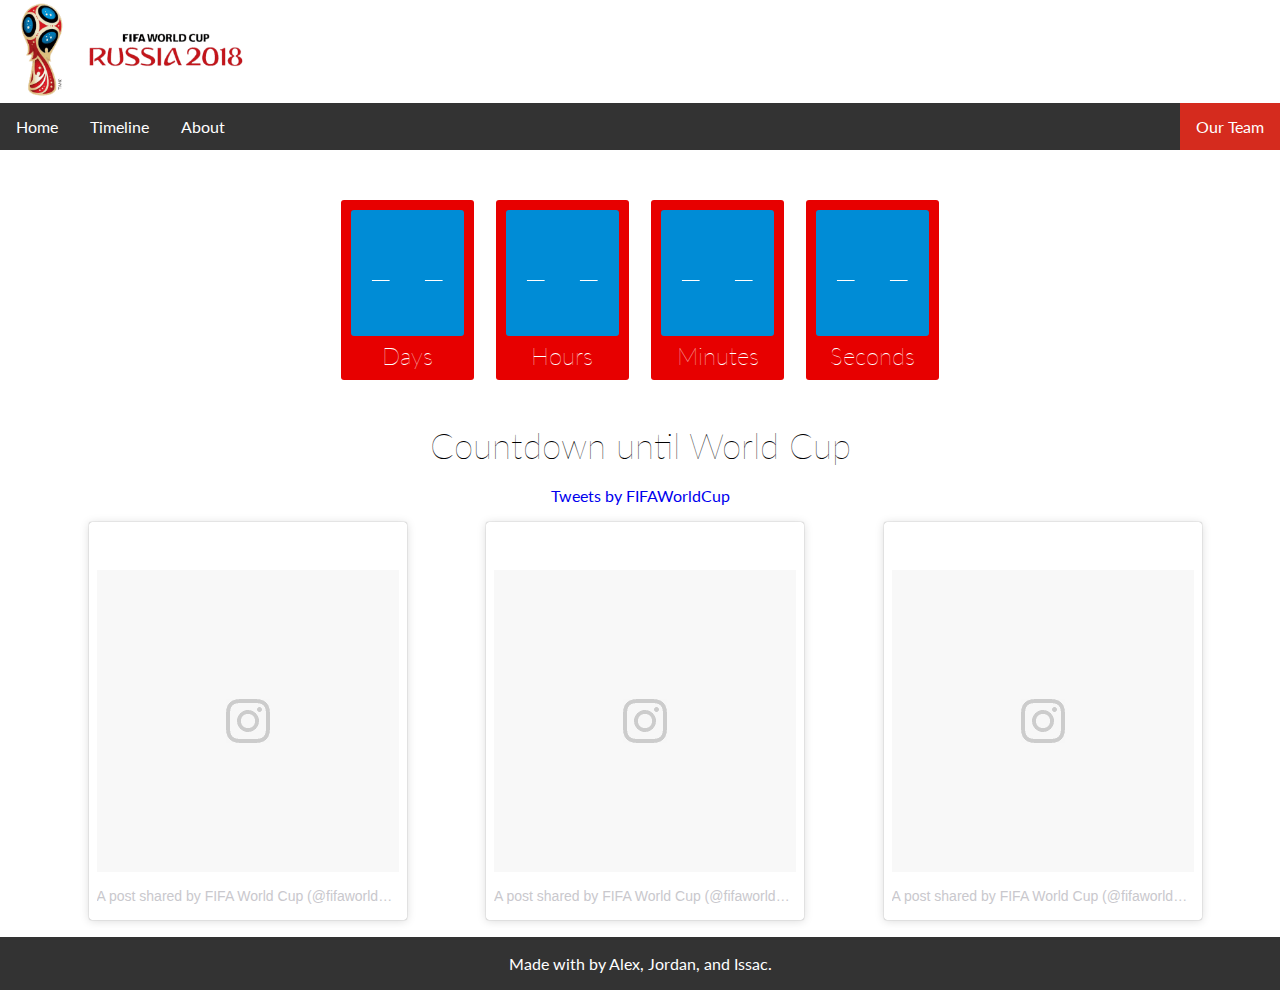
<file: views/index.html>
<!DOCTYPE html>
<html>
<!-- This website was developed by Alex Flores-Veliz, Jordan Falcon and Isaac Atif. -->
<!--
░░░░░░░░░▄░░░░░░░░░░░░░░▄░░░░
░░░░░░░░▌▒█░░░░░░░░░░░▄▀▒▌░░░
░░░░░░░░▌▒▒█░░░░░░░░▄▀▒▒▒▐░░░
░░░░░░░▐▄▀▒▒▀▀▀▀▄▄▄▀▒▒▒▒▒▐░░░
░░░░░▄▄▀▒░▒▒▒▒▒▒▒▒▒█▒▒▄█▒▐░░░
░░░▄▀▒▒▒░░░▒▒▒░░░▒▒▒▀██▀▒▌░░░ 
░░▐▒▒▒▄▄▒▒▒▒░░░▒▒▒▒▒▒▒▀▄▒▒▌░░
░░▌░░▌█▀▒▒▒▒▒▄▀█▄▒▒▒▒▒▒▒█▒▐░░
░▐░░░▒▒▒▒▒▒▒▒▌██▀▒▒░░░▒▒▒▀▄▌░
░▌░▒▄██▄▒▒▒▒▒▒▒▒▒░░░░░░▒▒▒▒▌░
▀▒▀▐▄█▄█▌▄░▀▒▒░░░░░░░░░░▒▒▒▐░
▐▒▒▐▀▐▀▒░▄▄▒▄▒▒▒▒▒▒░▒░▒░▒▒▒▒▌
▐▒▒▒▀▀▄▄▒▒▒▄▒▒▒▒▒▒▒▒░▒░▒░▒▒▐░
░▌▒▒▒▒▒▒▀▀▀▒▒▒▒▒▒░▒░▒░▒░▒▒▒▌░
░▐▒▒▒▒▒▒▒▒▒▒▒▒▒▒░▒░▒░▒▒▄▒▒▐░░
░░▀▄▒▒▒▒▒▒▒▒▒▒▒░▒░▒░▒▄▒▒▒▒▌░░
░░░░▀▄▒▒▒▒▒▒▒▒▒▒▄▄▄▀▒▒▒▒▄▀░░░
░░░░░░▀▄▄▄▄▄▄▀▀▀▒▒▒▒▒▄▄▀░░░░░
░░░░░░░░░▒▒▒▒▒▒▒▒▒▒▀▀░░░░░░░░

Here by a doge.
 -->
<head>
	<title>World Cup</title>
	<link rel="stylesheet" type="text/css" href="../css/index.css">
	<link rel="stylesheet" type="text/css" href="../css/main.css">
	<link href="https://fonts.googleapis.com/css?family=Lato" rel="stylesheet">
	<link rel="stylesheet" href="https://use.fontawesome.com/releases/v5.0.9/css/all.css" integrity="sha384-5SOiIsAziJl6AWe0HWRKTXlfcSHKmYV4RBF18PPJ173Kzn7jzMyFuTtk8JA7QQG1" crossorigin="anonymous">
	<link rel="shortcut icon" type="image/png" href="../images/favicon.png">
	<script src="https://ajax.googleapis.com/ajax/libs/jquery/3.3.1/jquery.min.js"></script>
	<script async defer src="http://www.instagram.com/embed.js"></script>

</head>
<body>
	<header>
	<img id="fifa-wc-trophy" src="../images/fifa-wc-2018.png">
	<nav class="nav">
		<a href="javascript:void(0);" class="nav-icon" onclick="dropDownNav()"><i class="fas fa-bars"></i></a>
		<ul>
       	<li><a href="index.html">Home</a></li>
        <li><a href="timeline.html">Timeline</a></li>
        <li><a href="about.html">About</a></li>
        <li style="float:right"><a class="active" href="team.html">Our Team</a></li>
       </ul>
    </nav>

</header>
	<div class="container">
		<section class="count-down--container">
			<div id="clockdiv">
			  <div>
			    <span class="days">- -</span>
			    <div class="smalltext">Days</div>
			  </div>
			  <div>
			    <span class="hours">- -</span>
			    <div class="smalltext">Hours</div>
			  </div>
			  <div>
			    <span class="minutes">- -</span>
			    <div class="smalltext">Minutes</div>
			  </div>
			  <div>
			    <span class="seconds">- -</span>
			    <div class="smalltext">Seconds</div>
			  </div>
			</div>
			<h1 id="count-down--caption">Countdown until World Cup</h1>
		</section>
		
		<section class="twitter-section">
			<a class="twitter-timeline" data-lang="en" data-width="800" data-height="500" data-link-color="#E81C4F" href="https://twitter.com/FIFAWorldCup?ref_src=twsrc%5Etfw">Tweets by FIFAWorldCup</a> <script async src="https://platform.twitter.com/widgets.js" charset="utf-8"></script>
		</section>
		
		<section class="instagram-section">
			
			<ul>
				<li>
				<blockquote class="instagram-media" data-instgrm-permalink="https://www.instagram.com/p/BhKcRTdhRDK/" data-instgrm-version="8" style=" background:#FFF; border:0; border-radius:3px; box-shadow:0 0 1px 0 rgba(0,0,0,0.5),0 1px 10px 0 rgba(0,0,0,0.15); margin: 1px; max-width:658px; padding:0; width:99.375%; width:-webkit-calc(100% - 2px); width:calc(100% - 2px);"><div style="padding:8px;"> <div style=" background:#F8F8F8; line-height:0; margin-top:40px; padding:50% 0; text-align:center; width:100%;"> <div style=" background:url([data-uri]); display:block; height:44px; margin:0 auto -44px; position:relative; top:-22px; width:44px;"></div></div><p style=" color:#c9c8cd; font-family:Arial,sans-serif; font-size:14px; line-height:17px; margin-bottom:0; margin-top:8px; overflow:hidden; padding:8px 0 7px; text-align:center; text-overflow:ellipsis; white-space:nowrap;"><a href="https://www.instagram.com/p/BhKcRTdhRDK/" style=" color:#c9c8cd; font-family:Arial,sans-serif; font-size:14px; font-style:normal; font-weight:normal; line-height:17px; text-decoration:none;" target="_blank">A post shared by FIFA World Cup (@fifaworldcup)</a> on <time style=" font-family:Arial,sans-serif; font-size:14px; line-height:17px;" datetime="2018-04-04T21:11:41+00:00">Apr 4, 2018 at 2:11pm PDT</time></p></div></blockquote> <script async defer src="//www.instagram.com/embed.js"></script>
				</li>
				<li>
					<blockquote class="instagram-media" data-instgrm-permalink="https://www.instagram.com/p/BhI4GwIh3Ma/" data-instgrm-version="8" style=" background:#FFF; border:0; border-radius:3px; box-shadow:0 0 1px 0 rgba(0,0,0,0.5),0 1px 10px 0 rgba(0,0,0,0.15); margin: 1px; max-width:658px; padding:0; width:99.375%; width:-webkit-calc(100% - 2px); width:calc(100% - 2px);"><div style="padding:8px;"> <div style=" background:#F8F8F8; line-height:0; margin-top:40px; padding:50.0% 0; text-align:center; width:100%;"> <div style=" background:url([data-uri]); display:block; height:44px; margin:0 auto -44px; position:relative; top:-22px; width:44px;"></div></div><p style=" color:#c9c8cd; font-family:Arial,sans-serif; font-size:14px; line-height:17px; margin-bottom:0; margin-top:8px; overflow:hidden; padding:8px 0 7px; text-align:center; text-overflow:ellipsis; white-space:nowrap;"><a href="https://www.instagram.com/p/BhI4GwIh3Ma/" style=" color:#c9c8cd; font-family:Arial,sans-serif; font-size:14px; font-style:normal; font-weight:normal; line-height:17px; text-decoration:none;" target="_blank">A post shared by FIFA World Cup (@fifaworldcup)</a> on <time style=" font-family:Arial,sans-serif; font-size:14px; line-height:17px;" datetime="2018-04-04T06:36:26+00:00">Apr 3, 2018 at 11:36pm PDT</time></p></div></blockquote> <script async defer src="//www.instagram.com/embed.js"></script>
				</li>
				<li>
					<blockquote class="instagram-media" data-instgrm-permalink="https://www.instagram.com/p/BhGy_8rhX3p/" data-instgrm-version="8" style=" background:#FFF; border:0; border-radius:3px; box-shadow:0 0 1px 0 rgba(0,0,0,0.5),0 1px 10px 0 rgba(0,0,0,0.15); margin: 1px; max-width:658px; padding:0; width:99.375%; width:-webkit-calc(100% - 2px); width:calc(100% - 2px);"><div style="padding:8px;"> <div style=" background:#F8F8F8; line-height:0; margin-top:40px; padding:50.0% 0; text-align:center; width:100%;"> <div style=" background:url([data-uri]); display:block; height:44px; margin:0 auto -44px; position:relative; top:-22px; width:44px;"></div></div><p style=" color:#c9c8cd; font-family:Arial,sans-serif; font-size:14px; line-height:17px; margin-bottom:0; margin-top:8px; overflow:hidden; padding:8px 0 7px; text-align:center; text-overflow:ellipsis; white-space:nowrap;"><a href="https://www.instagram.com/p/BhGy_8rhX3p/" style=" color:#c9c8cd; font-family:Arial,sans-serif; font-size:14px; font-style:normal; font-weight:normal; line-height:17px; text-decoration:none;" target="_blank">A post shared by FIFA World Cup (@fifaworldcup)</a> on <time style=" font-family:Arial,sans-serif; font-size:14px; line-height:17px;" datetime="2018-04-03T11:13:20+00:00">Apr 3, 2018 at 4:13am PDT</time></p></div></blockquote> <script async defer src="//www.instagram.com/embed.js"></script>
				</li>
			</ul>
		</section>
	</div>
	<div class="footer">
		<p class="love">Made with <i class="far fa-heart"></i> by <a href="">Alex</a>, <a href="">Jordan</a>, and <a href="">Issac</a>.</p>
	</div>
	<script src="../javascript/index.js" type="text/javascript"></script>
	<script src="../javascript/main.js" type="text/javascript"></script>
</body>
</html>
</file>
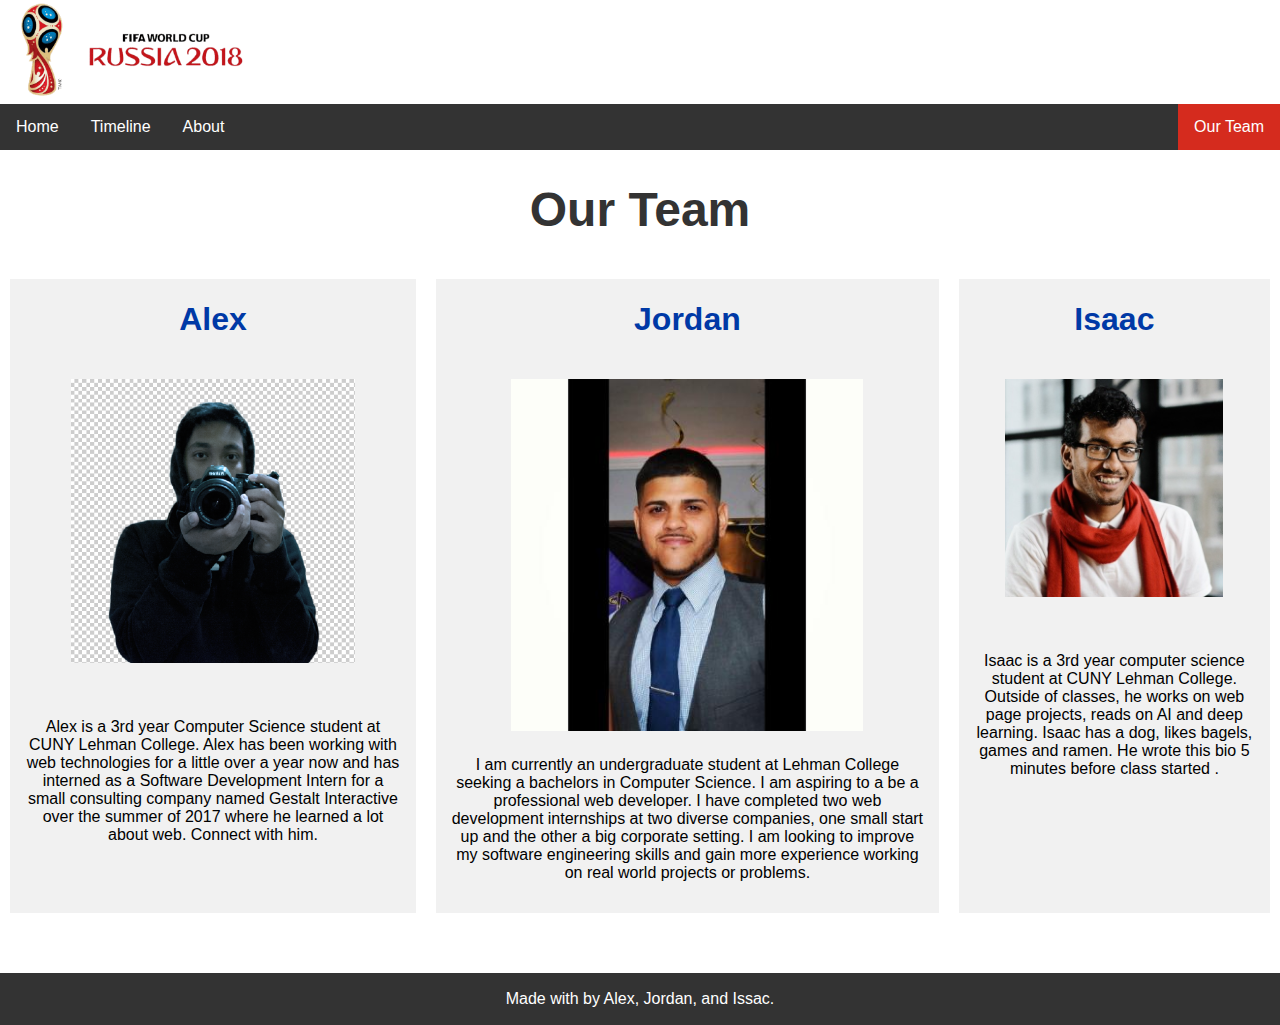
<file: views/team.html>
<!DOCTYPE html>
<html>
<!-- This website was made by Alex Flores-Veliz, Jordan Falcon and Isaac Atif. -->
<head>
	<title>World Cup</title>
	<link rel="stylesheet" type="text/css" href="../css/team.css">
	<link rel="stylesheet" type="text/css" href="../css/main.css">
	<link rel="stylesheet" href="https://use.fontawesome.com/releases/v5.0.9/css/all.css" integrity="sha384-5SOiIsAziJl6AWe0HWRKTXlfcSHKmYV4RBF18PPJ173Kzn7jzMyFuTtk8JA7QQG1" crossorigin="anonymous">
	<link rel="shortcut icon" type="image/png" href="../images/favicon.png">
	<script src="https://ajax.googleapis.com/ajax/libs/jquery/3.3.1/jquery.min.js"></script>
</head>
<body>
	<header>
	<img id="fifa-wc-trophy" src="../images/fifa-wc-2018.png">
	<nav>
        <a href="javascript:void(0);" class="nav-icon" onclick="dropDownNav()"><i class="fas fa-bars"></i></a>
        <ul>
	        <li><a href="index.html">Home</a></li>
	        <li><a href="timeline.html">Timeline</a></li>
	        <li><a href="about.html">About</a></li>
	        <li style="float:right"><a class="active" href="team.html">Our Team</a></li>
       </ul>
    </nav>
	</header>
	<h1 class="team-header">Our Team</h1>
	<div class="flex-container">
		<div class="alex-bio">
			<h1 class="name">Alex</h1>
			<img class="profile-pic" src="../images/profile/alex.png">
			<p class="bio">Alex is a 3rd year Computer Science student at CUNY Lehman College. Alex has been working with web technologies for a little over a year now and has interned as a Software Development Intern for a small consulting company named Gestalt Interactive over the summer of 2017 where he learned a lot about web. Connect with him.</p>
			<a href="https://www.linkedin.com/in/alexfloresveliz/" target="_blank"><i class="fab fa-linkedin fa-fw fa-2x media-links"></i></a>
			<a href="https://github.com/AlexFloresVeliz" target="_blank"><i class="fab fa-github fa-fw fa-2x media-links"></i></a>
			<a href="https://www.alexfv.io/" target="_blank"><i class="fas fa-globe fa-fw fa-2x media-links"></i></a>
			<a href="mailto:hi@alexfv.io"><i class="fas fa-envelope fa-fw fa-2x  media-links"></i></a>
		</div>
		<div class="jordan-bio">
			<h1 class="name">Jordan</h1>
			<img class="profile-pic" style="margin-bottom: -10px;" src="../images/profile/jordan.jpeg">
			<p class="bio">I am currently an undergraduate student at Lehman College seeking a bachelors in Computer Science. I am aspiring to a be a professional web developer. I have completed two web development internships at two diverse companies, one small start up and the other a big corporate setting. I am looking to improve my software engineering skills and gain more experience working on real world projects or problems.</p>
			<a href="https://www.linkedin.com/in/jordanfalcon/" class="media-links" target="_blank"><i class="fab fa-linkedin fa-fw fa-2x"></i></a>
			<a href="https://github.com/j-falcon122" class="media-links" target="_blank"><i class="fab fa-github fa-fw fa-2x"></i></a>
			<a href="#" class="media-links" target="_blank"><i class="fas fa-globe fa-fw fa-2x"></i></a>
			<a href="mailto:add@email.com" class="media-links"><i class="fas fa-envelope fa-fw fa-2x"></i></a>
		</div>
		<div class="isaac-bio">
			<h1 class="name">Isaac</h1>
			<img class="profile-pic" src="../images/profile/isaac.jpeg">
			<p class="bio">Isaac is a 3rd year computer science student at CUNY Lehman College. Outside of classes, he works on web page projects, reads on AI and deep learning. Isaac has a dog, likes bagels, games and ramen. He wrote this bio 5 minutes before class started .</p>
			<a href="https://www.linkedin.com/in/isaac-mohammed-atif-70217471/" class="media-links" target="_blank"><i class="fab fa-linkedin fa-fw fa-2x"></i></a>
			<a href="https://github.com/Isaaclipse" class="media-links" target="_blank"><i class="fab fa-github fa-fw fa-2x"></i></a>
			<a href="#" class="media-links" target="_blank"><i class="fas fa-globe fa-fw fa-2x"></i></a>
			<a href="mailto:add@email.com" class="media-links"><i class="fas fa-envelope fa-fw fa-2x"></i></a>
		</div>
	</div>
		<div class="footer">
		<p class="love">Made with <i class="far fa-heart"></i> by <a href="https://github.com/AlexFloresVeliz" target="_blank">Alex</a>, <a href="https://github.com/j-falcon122" target="_blank">Jordan</a>, and <a href="https://github.com/Isaaclipse" target="_blank">Issac</a>.</p>
	</div>
	<script src="../javascript/main.js" type="text/javascript"></script>
</body>
</html>
</file>
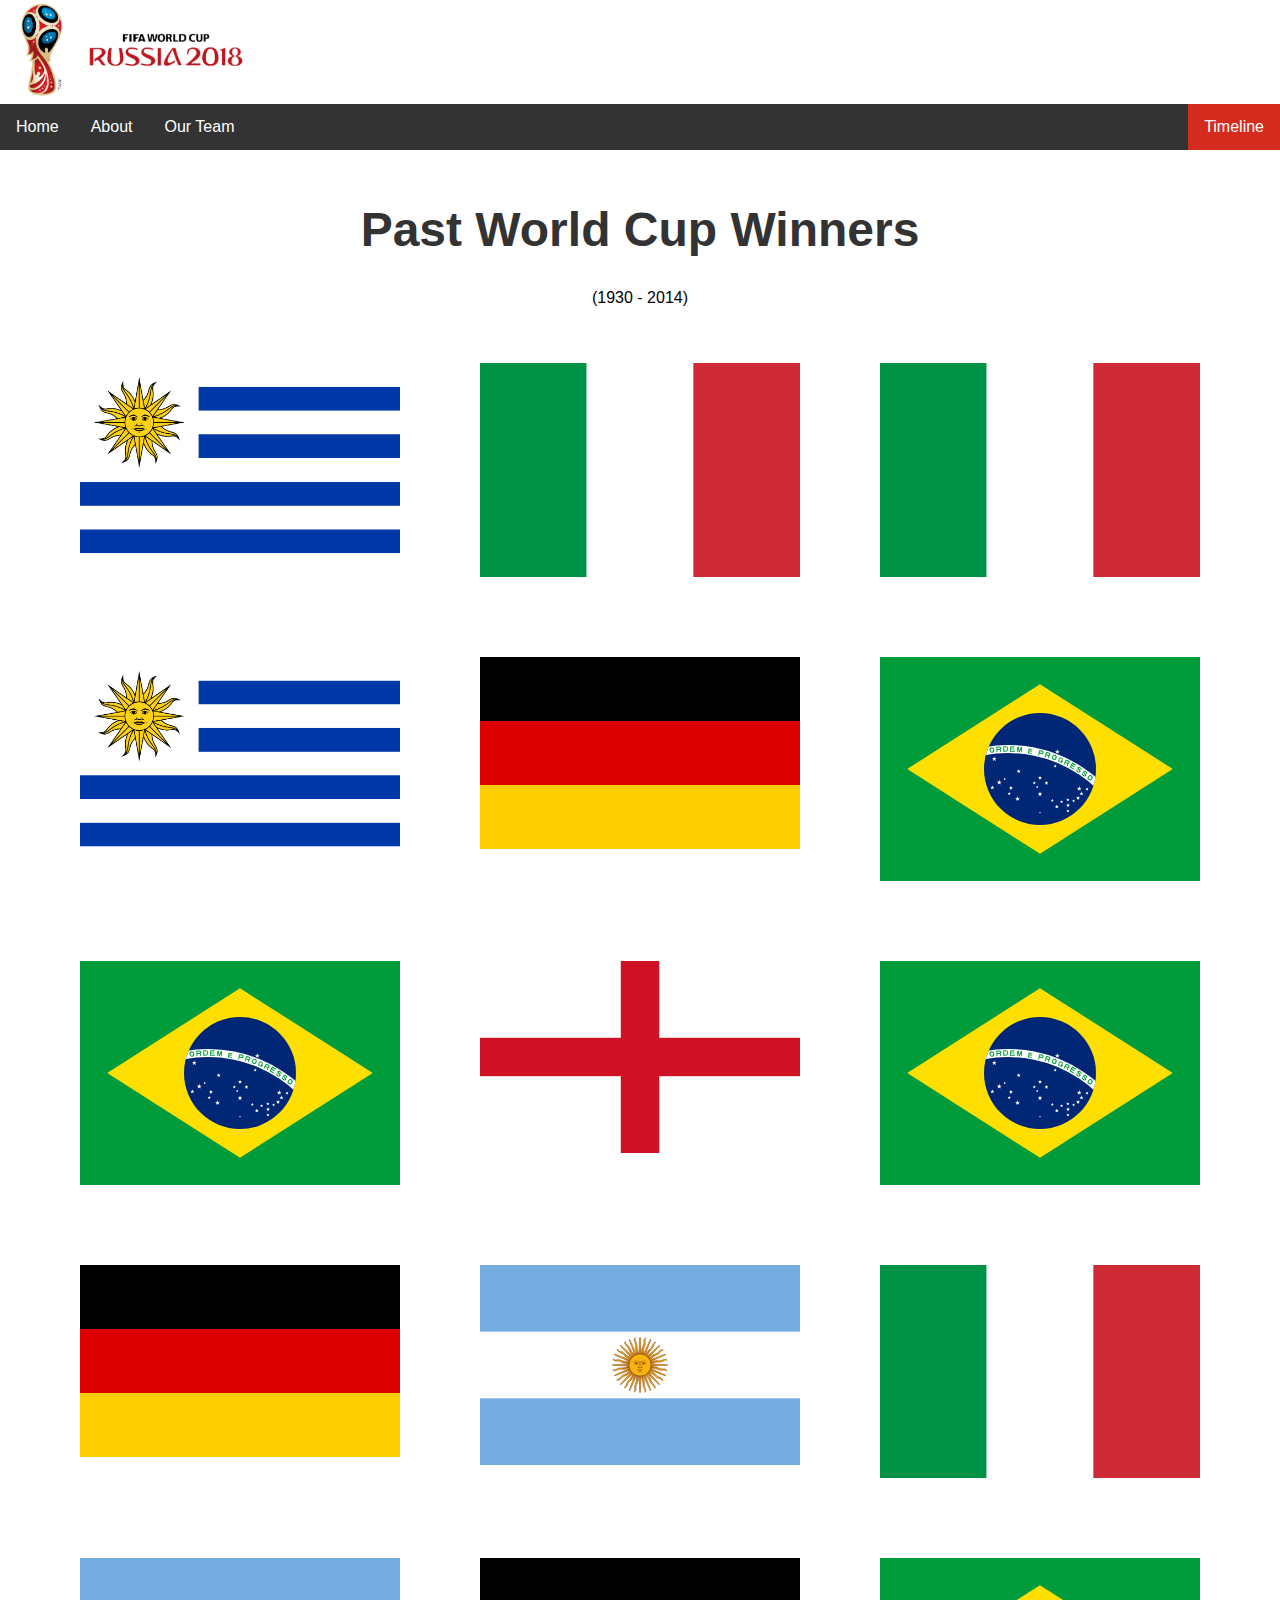
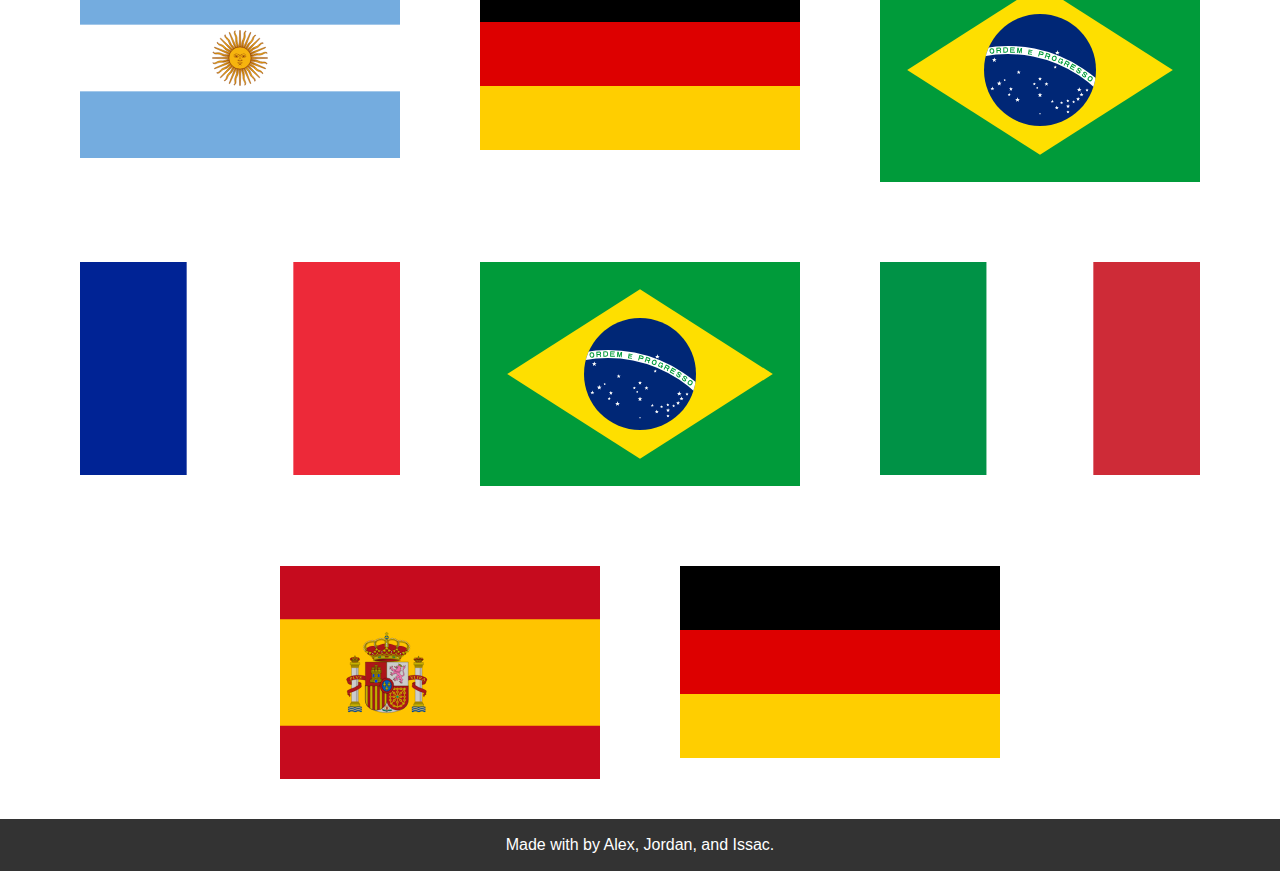
<file: views/timeline.html>
<!DOCTYPE html>
<html>
<!-- This website was made by Alex Flores-Veliz, Jordan Falcon and Isaac Atif. -->
<head>
	<title>World Cup</title>
	<link rel="stylesheet" type="text/css" href="../css/timeline.css">
	<link rel="stylesheet" type="text/css" href="../css/main.css">
	<link rel="stylesheet" href="https://use.fontawesome.com/releases/v5.0.9/css/all.css" integrity="sha384-5SOiIsAziJl6AWe0HWRKTXlfcSHKmYV4RBF18PPJ173Kzn7jzMyFuTtk8JA7QQG1" crossorigin="anonymous">
	<link rel="shortcut icon" type="image/png" href="../images/favicon.png">
	<script src="https://ajax.googleapis.com/ajax/libs/jquery/3.3.1/jquery.min.js"></script>
</head>
<body>
	<header>
	<img id="fifa-wc-trophy" src="../images/fifa-wc-2018.png">
	<nav>
		<a href="javascript:void(0);" class="nav-icon" onclick="dropDownNav()"><i class="fas fa-bars"></i></a>
	   <ul>
        <li><a href="index.html">Home</a></li>
        <li style="float:right"><a class="active" href="timeline.html">Timeline</a></li>
        <li><a href="about.html">About</a></li>
        <li><a href="team.html">Our Team</a></li>
    	</ul>
    </nav>
	</header>
	<div id="timeline">
		<h1 id="winners">Past World Cup Winners</h1>
		<p style="text-align: center;">(1930 - 2014)</p>
		<div class="flex-container">
			<!-- <h2>Uruguay</h2> -->
			<img class="winner" src='../images/winners/uruguay.png' onmouseover="this.src='../images/winners/1930.jpg';" onmouseout="this.src='../images/winners/uruguay.png';" />
			<!-- <h2>Italy</h2> -->
			<img class="winner" src='../images/winners/italy.svg' onmouseover="this.src='../images/winners/1934.jpg';" onmouseout="this.src='../images/winners/italy.svg';" />
			<!-- <h2>Italy</h2> -->
			<img class="winner" src='../images/winners/italy.svg' onmouseover="this.src='../images/winners/1938.jpg';" onmouseout="this.src='../images/winners/italy.svg';" />
			<!-- <h2>Uruguay</h2> -->
			<img class="winner" src='../images/winners/uruguay.png' onmouseover="this.src='../images/winners/1950.jpg';" onmouseout="this.src='../images/winners/uruguay.png';" />
			<!-- <h2>West Germany</h2> -->
			<img class="winner" src='../images/winners/germany.svg' onmouseover="this.src='../images/winners/1954.jpg';" onmouseout="this.src='../images/winners/germany.svg';" />
			<!-- <h2>Brazil</h2> -->
			<img class="winner" src='../images/winners/brazil.svg' onmouseover="this.src='../images/winners/1958.jpg';" onmouseout="this.src='../images/winners/brazil.svg';" />
			<!-- <h2>Brazil</h2> -->
			<img class="winner" src='../images/winners/brazil.svg' onmouseover="this.src='../images/winners/1962.jpg';" onmouseout="this.src='../images/winners/brazil.svg';" />
			<!-- <h2>England</h2> -->
			<img class="winner" src='../images/winners/england.svg' onmouseover="this.src='../images/winners/1966.jpg';" onmouseout="this.src='../images/winners/england.svg';" />
			<!-- <h2>Brazil</h2> -->
			<img class="winner" src='../images/winners/brazil.svg' onmouseover="this.src='../images/winners/1970.jpg';" onmouseout="this.src='../images/winners/brazil.svg';" />
			<!-- <h2>West Germany</h2> -->
			<img class="winner" src='../images/winners/germany.svg' onmouseover="this.src='../images/winners/1974.jpg';" onmouseout="this.src='../images/winners/germany.svg';" />
			<!-- <h2>Argentina</h2> -->
			<img class="winner" src='../images/winners/argentina.svg' onmouseover="this.src='../images/winners/1978.jpg';" onmouseout="this.src='../images/winners/argentina.svg';" />
			<!-- <h2>Italy</h2> -->
			<img class="winner" src='../images/winners/italy.svg' onmouseover="this.src='../images/winners/1982.jpg';" onmouseout="this.src='../images/winners/italy.svg';" />
			<!-- <h2>Argentina</h2> -->
			<img class="winner" src='../images/winners/argentina.svg' onmouseover="this.src='../images/winners/1986.jpg';" onmouseout="this.src='../images/winners/argentina.svg';" />
			<!-- <h2>West Germany</h2> -->
			<img class="winner" src='../images/winners/germany.svg' onmouseover="this.src='../images/winners/1990.jpg';" onmouseout="this.src='../images/winners/germany.svg';" />
			<!-- <h2>Brazil</h2> -->
			<img class="winner" src='../images/winners/brazil.svg' onmouseover="this.src='../images/winners/1994.jpg';" onmouseout="this.src='../images/winners/brazil.svg';" />
			<!-- <h2>France</h2> -->
			<img class="winner" src='../images/winners/france.svg' onmouseover="this.src='../images/winners/1998.jpg';" onmouseout="this.src='../images/winners/france.svg';" />
			<!-- <h2>Brazil</h2> -->
			<img class="winner" src='../images/winners/brazil.svg' onmouseover="this.src='../images/winners/2002.jpg';" onmouseout="this.src='../images/winners/brazil.svg';" />
			<!-- <h2>Italy</h2> -->
			<img class="winner" src='../images/winners/italy.svg' onmouseover="this.src='../images/winners/2006.jpg';" onmouseout="this.src='../images/winners/italy.svg';" />
			<!-- <h2>Spain</h2> -->
			<img class="winner" src='../images/winners/spain.svg' onmouseover="this.src='../images/winners/2010.jpg';" onmouseout="this.src='../images/winners/spain.svg';" />
			<!-- <h2>Germany</h2> -->
			<img class="winner" src='../images/winners/germany.svg' onmouseover="this.src='../images/winners/2014.jpg';" onmouseout="this.src='../images/winners/germany.svg';" />
		</div>
	</div>
	<div class="footer">
		<p class="love">Made with <i class="far fa-heart"></i> by <a href="">Alex</a>, <a href="">Jordan</a>, and <a href="">Issac</a>.</p>
	</div>
	<script src="../javascript/main.js" type="text/javascript"></script>
</body>
</html>
</file>
<file: css/index.css>
.container {
   min-height:100%;
   position:relative;
}
*{
    font-family: 'Lato', sans-serif;
}

#fifa-wc-trophy{
    width: 7%;
    height: 7%;
}

a{
    text-decoration: none;
}


#title{
    color: white;
    text-align: center;
    display: inline;
}

.count-down--container {
    text-align: center;
    font-family: sans-serif;
    font-weight: 100;
    padding-top: 50px;
}

#count-down--caption {
    color: black;
}

h1{
    color: white;
    font-weight: 100;
    font-size: 35px;
    margin: 40px 0px 20px;
}

#clockdiv{
    font-family: sans-serif;
    color: #fff;
    display: inline-block;
    font-weight: 100;
    text-align: center;
    font-size: 5em;
}

#clockdiv > div{
    padding: 10px;
    border-radius: 3px;
    background: #E70000;
    display: inline-block;
}

#clockdiv div > span{
    padding: 15px;
    border-radius: 3px;
    background: #008CD6;
    display: inline-block;
}

.smalltext{
    padding-top: 5px;
    font-size: 24px;
    
}

.twitter-section {
    text-align: center;
}
.instagram-section {
}   

.instagram-section ul {
    display: flex;
    flex-flow: row wrap;
    justify-content: space-evenly;
    list-style-type: none;
}

.instagram-section ul li { 
    width: 320px; height: auto;
    /*float: left;*/
    margin-right: 30px;
}

@media screen and (max-width: 770px) {
    #clockdiv{
        font-size: 3em;
    }
}

@media screen and (max-width: 450px) {
    #clockdiv{
        font-size: 2em;
    }
    .smalltext {
        font-size: 14px;
    }
    h1 {
        font-size: 27px;
    }
}

@media screen and (max-width: 1090px) {
    .instagram-section ul li:last-child{ 
        display: none;
    }
}
</file>
<file: css/main.css>
*{
    font-family: 'Lato', sans-serif;
}

body{
    background-color: #FFFFFF;
    margin: 0;
    padding: 0;
}

#fifa-wc-trophy {
    width: 20%;
    height: 20%;
    min-width: 250px; min-height: 100px;
}

nav ul {
    list-style-type: none;
    margin: 0;
    padding: 0;
    overflow: hidden;
    background-color: #333333;
}

nav ul li{
    display: inline;
    float: left;
}

nav ul li a {
    display: block;
    color: white;
    text-align: center;
    padding: 14px 16px;
    text-decoration: none;
    }

nav ul li a:hover {
    background-color: #111;
}

.nav-icon {
    visibility: hidden;
    position: fixed;
    top: 0;
    padding: 10px 10px;
    z-index: 1;
    background-color: #333333;
}
.nav-icon:hover {
    background-color: #333333;
    cursor: pointer;
}

.active {
    background-color: #D52B1E;
}

.footer {
    right: 0;
    bottom: 0;
    left: 0;
    padding: 1px 0px; 
    background-color: #333333;
    color: #ffffff;
    text-align: center;
}

.footer p a{
    text-decoration: none;
    color: #ffffff;
}

.footer p a:hover{
    text-decoration: none;
    color: #D52B1E;
}

@media screen and (max-width: 770px) {

    #fifa-wc-trophy {
        display: none;
    }

    nav ul {
        margin-top: 38px; 
        position: fixed;
        top: 0;
        z-index: 1;
        width: 100%;
    }

    nav ul li{
        display: none;
    }

    nav a {
        width: 100%;
    }

    nav.clicked ul li{
        display: inline;
    }
    
    .nav-icon {
        text-align: center;
        visibility: visible;
        color: white;
        background-color: #333333;
        z-index: 1;
    }

    .nav-icon:hover {
        background-color: #111;
    }

    nav.clicked .nav-icon {
        background-color: #111;
    }

    nav li {
        float: none;
        width: 100%;
    }
}
</file>
<file: css/team.css>
*{
    font-family: 'Lato', sans-serif;
}

.team-header{
	color: #333333;
	text-align: center;
	font-size: 3em;
}

.name{
	color: #0039A6;
}

.profile-pic{
	padding: 0;
	margin: 0;
	width: 70%;
  margin: 20px;
}

.flex-container{
    display: flex;
    flex-direction: row;
    /*flex-wrap: wrap;*/
    justify-content: center;
    padding-bottom: 50px;
}

.flex-container > div {
  background-color: #f1f1f1;
  margin: 10px;
  text-align: center;
}

.bio{
	padding: 15px;
}

.media-links{
  color: #333333;
  padding-bottom: 30px;
}

.media-links:hover{
  color: #D52B1E;
}
</file>
<file: css/timeline.css>
*{
    font-family: 'Lato', sans-serif;
}

#winners{
    position: relative;
    padding-top: 20px;
    font-size: 3em;
    color: #333333;
    text-align: center;
}

.winner{
	width: 25%;
    height: 25%;
    margin: 40px;
}

.flex-container{
    display: flex;
    flex-direction: row;
    flex-wrap: wrap;
    justify-content: center;
}

h2{
	color: #D52B1E;
}
</file>
